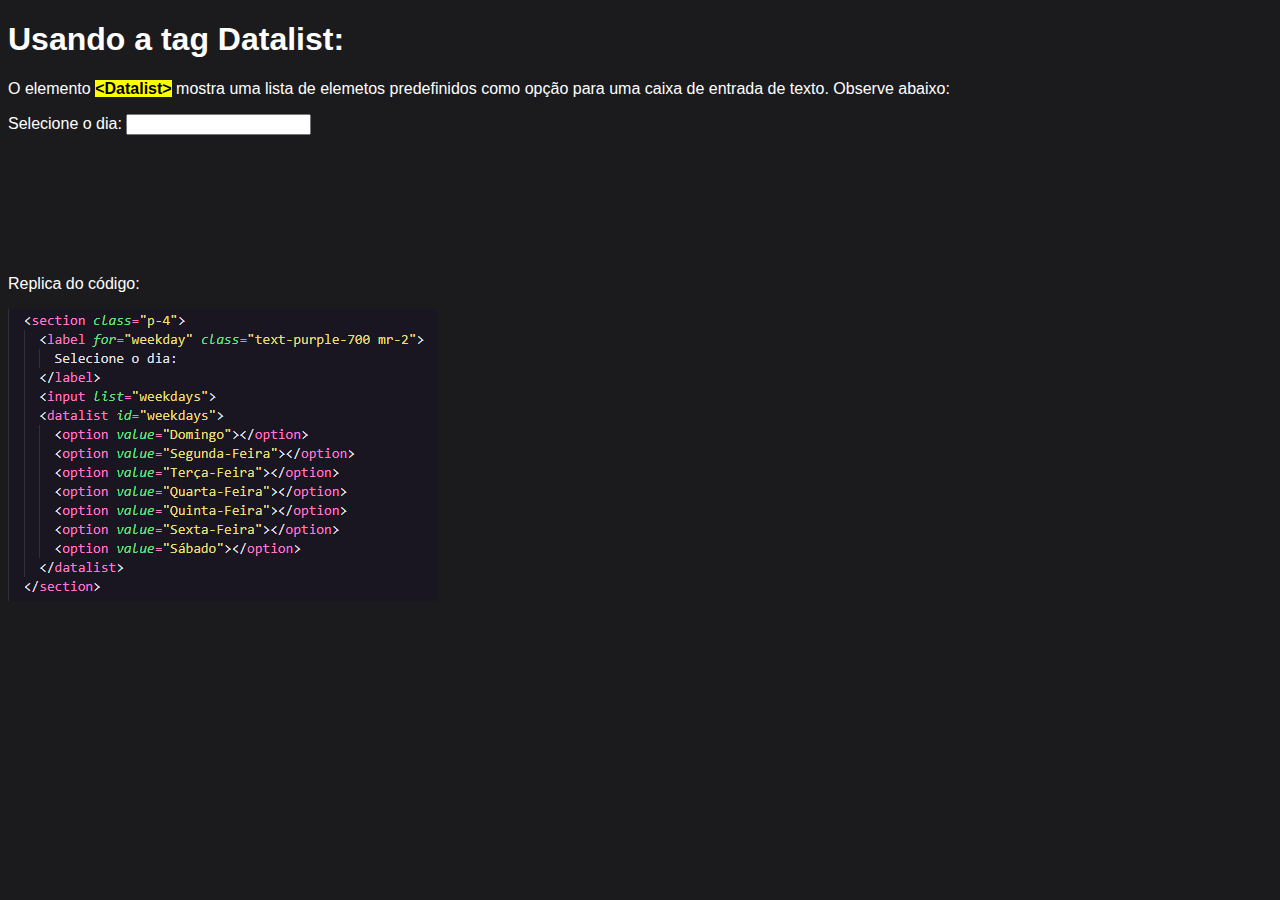
<file: Usando a tag Datalist/index.html>
<!DOCTYPE html>
<html lang="pt-br">
<head>
  <meta charset="UTF-8">
  <meta http-equiv="X-UA-Compatible" content="IE=edge">
  <meta name="viewport" content="width=device-width, initial-scale=1.0">
  <link rel="stylesheet" href="style.css">
  <title>Datalist</title>
</head>
<body>
  <main>
    <section>
      <h1>Usando a tag Datalist:</h1>
      <p>O elemento <mark><strong>&lt;Datalist&gt;</strong></mark> mostra uma lista de elemetos predefinidos como opção para uma caixa de entrada de texto. Observe abaixo:</p>
    </section>

    <section class="p-4" id="datalist">
      <label for="weekday" class="text-purple-700 mr-2">
        Selecione o dia:
      </label>
      <input list="weekdays">
      <datalist id="weekdays">
        <option value="Domingo"></option>
        <option value="Segunda-Feira"></option>
        <option value="Terça-Feira"></option>
        <option value="Quarta-Feira"></option>
        <option value="Quinta-Feira"></option>
        <option value="Sexta-Feira"></option>
        <option value="Sábado"></option>
      </datalist>
    </section>

    <section>
      <p>Replica do código:</p>
      <img src="img/datalist-code.png" alt="">
    </section>
  </main>
</body>
</html>
</file>
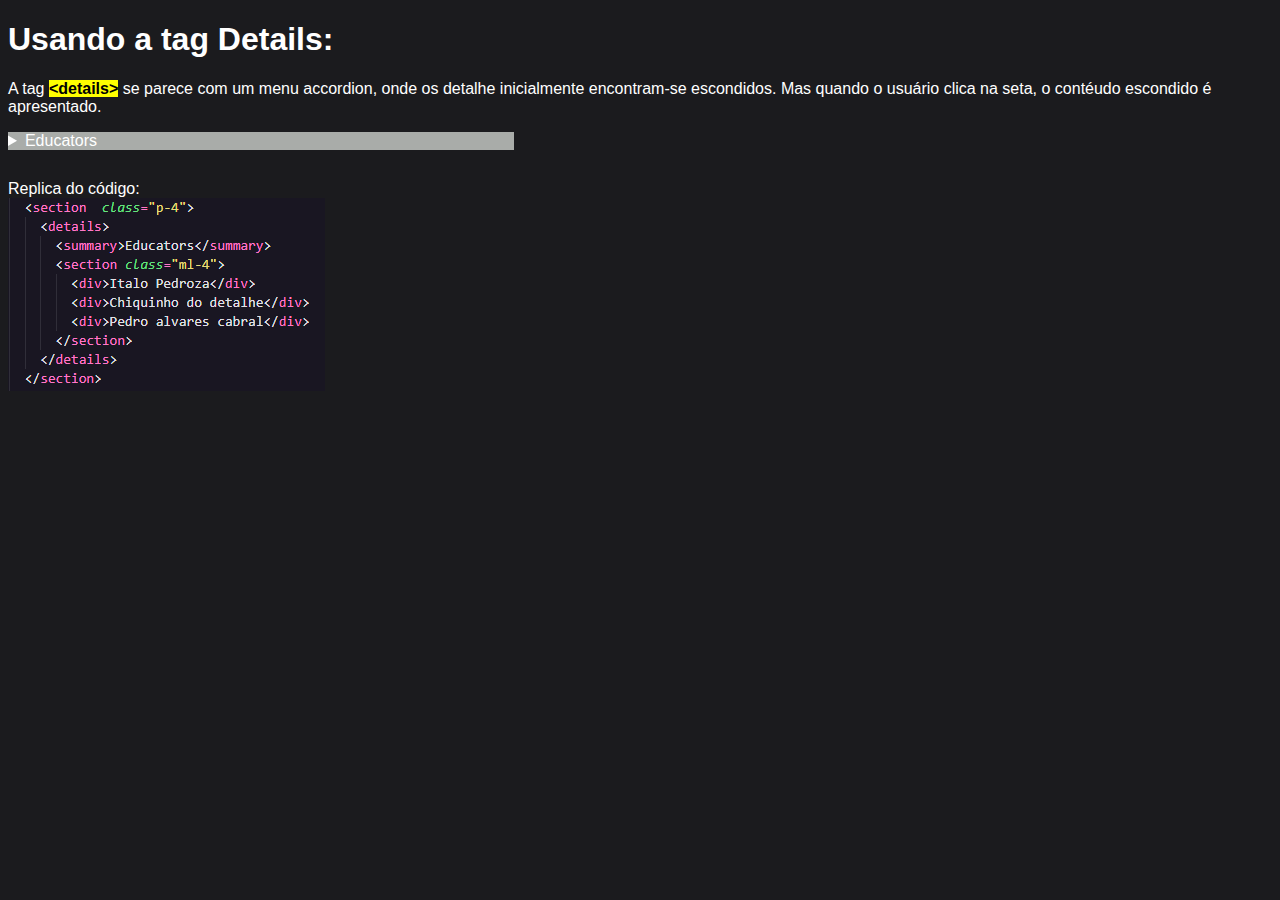
<file: Usando a tag Details/index.html>
<!DOCTYPE html>
<html lang="pt-br">
<head>
  <meta charset="UTF-8">
  <meta http-equiv="X-UA-Compatible" content="IE=edge">
  <meta name="viewport" content="width=device-width, initial-scale=1.0">
  <link rel="stylesheet" href="style.css">
  <title>Detalhes</title>
</head>
<body>
  <main>
    <section>
      <h1>Usando a tag Details:</h1>
      <p>A tag <mark><strong>&lt;details&gt;</strong></mark> se parece com um menu accordion, onde os detalhe inicialmente encontram-se escondidos. Mas quando o usuário clica na seta, o contéudo escondido é apresentado.</p>
    </section>

    <section  class="p-4" id="lista-oculta">
      <details>
        <summary>Educators</summary>
        <section class="ml-4">
          <div>Italo Pedroza</div>
          <div>Chiquinho do detalhe</div>
          <div>Pedro alvares cabral</div>
        </section>
      </details>
    </section>

    <section>
      Replica do código:
      <br>
      <img src="img/detail-code.png" alt="">
    </section>
  </main>
</body>
</html>
</file>
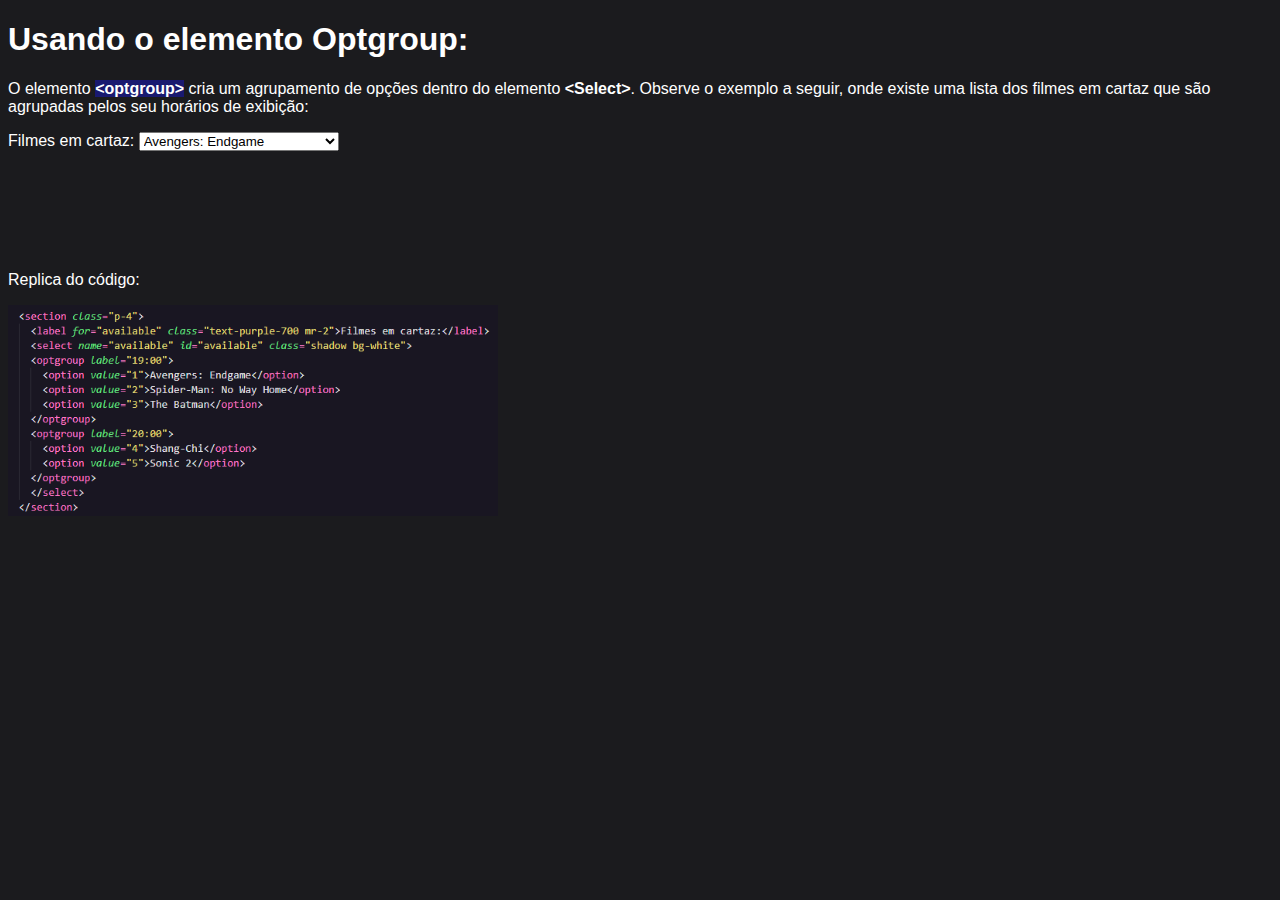
<file: Usando a tag Optgroup/index.html>
<!DOCTYPE html>
<html lang="pt-br">
<head>
  <meta charset="UTF-8">
  <meta http-equiv="X-UA-Compatible" content="IE=edge">
  <meta name="viewport" content="width=device-width, initial-scale=1.0">
  <link rel="stylesheet" href="style.css">
  <title>Optgroup</title>
</head>
<body>
  <main>
    <section>
      <h1>Usando o elemento Optgroup:</h1>
      <p>O elemento <mark><strong>&lt;optgroup&gt;</strong></mark> cria um agrupamento de opções dentro do elemento <strong>&lt;Select&gt;</strong>. Observe o exemplo a seguir, onde existe uma lista dos filmes em cartaz que são agrupadas pelos seu horários de exibição:</p>
    </section>

    <section class="p-4" id="lista">
      <label for="available" class="text-purple-700 mr-2">Filmes em cartaz:</label>
      <select name="available" id="available" class="shadow bg-white">
      <optgroup label="19:00">
        <option value="1">Avengers: Endgame</option>
        <option value="2">Spider-Man: No Way Home</option>
        <option value="3">The Batman</option>
      </optgroup>
      <optgroup label="20:00">
        <option value="4">Shang-Chi</option>
        <option value="5">Sonic 2</option>
      </optgroup>
      </select>
    </section>

    <section>
      <p>Replica do código:</p>
      <img src="img/optgroup-code.png" alt="">
    </section>
  </main>
</body>
</html>
</file>
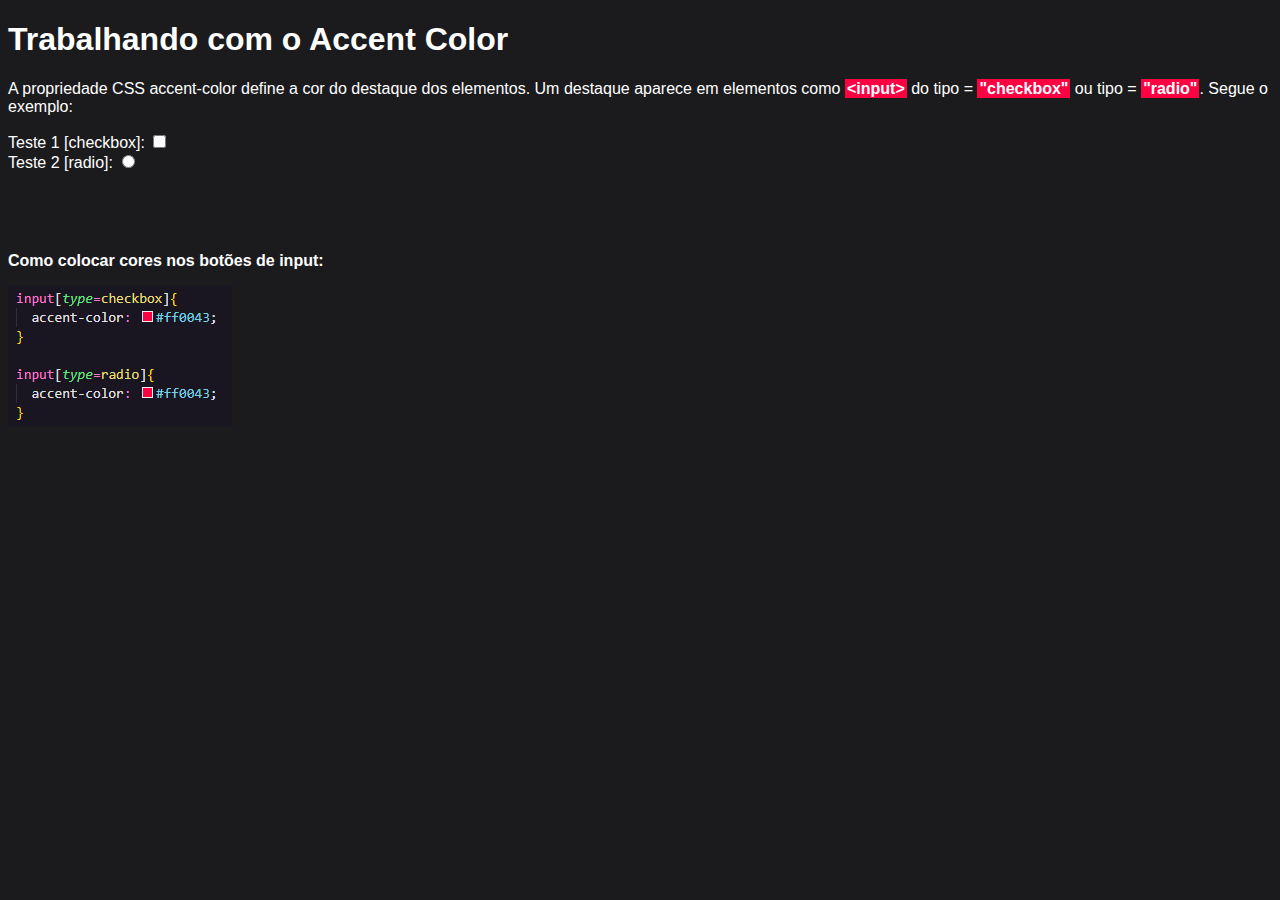
<file: Usando o Accent Color/index.html>
<!DOCTYPE html>
<html lang="pt-br">
<head>
  <meta charset="UTF-8">
  <meta http-equiv="X-UA-Compatible" content="IE=edge">
  <meta name="viewport" content="width=device-width, initial-scale=1.0">
  <link rel="stylesheet" href="style.css">
  <title>Accent Color</title>
</head>
<body>
  <main>
    <section>
      <h1>Trabalhando com o Accent Color</h1>
      <p>A propriedade CSS accent-color define a cor do destaque dos elementos. Um destaque aparece em elementos como <mark><strong>&lt;input&gt;</strong></mark> do tipo = <mark><strong>"checkbox"</strong></mark> ou tipo = <mark><strong>"radio"</strong></mark>. Segue o exemplo:</p>
    </section>
    <section>
      <p>
        Teste 1 [checkbox]: <input type="checkbox" name="">
        <br>
        Teste 2 [radio]: <input type="radio" name="">
      </p>
    </section>
    <section id="code">
      <p><strong>Como colocar cores nos botões de input:</strong></p>
      <img src="img/accent-color.png" alt="">
    </section>
  </main>
</body>
</html>
</file>
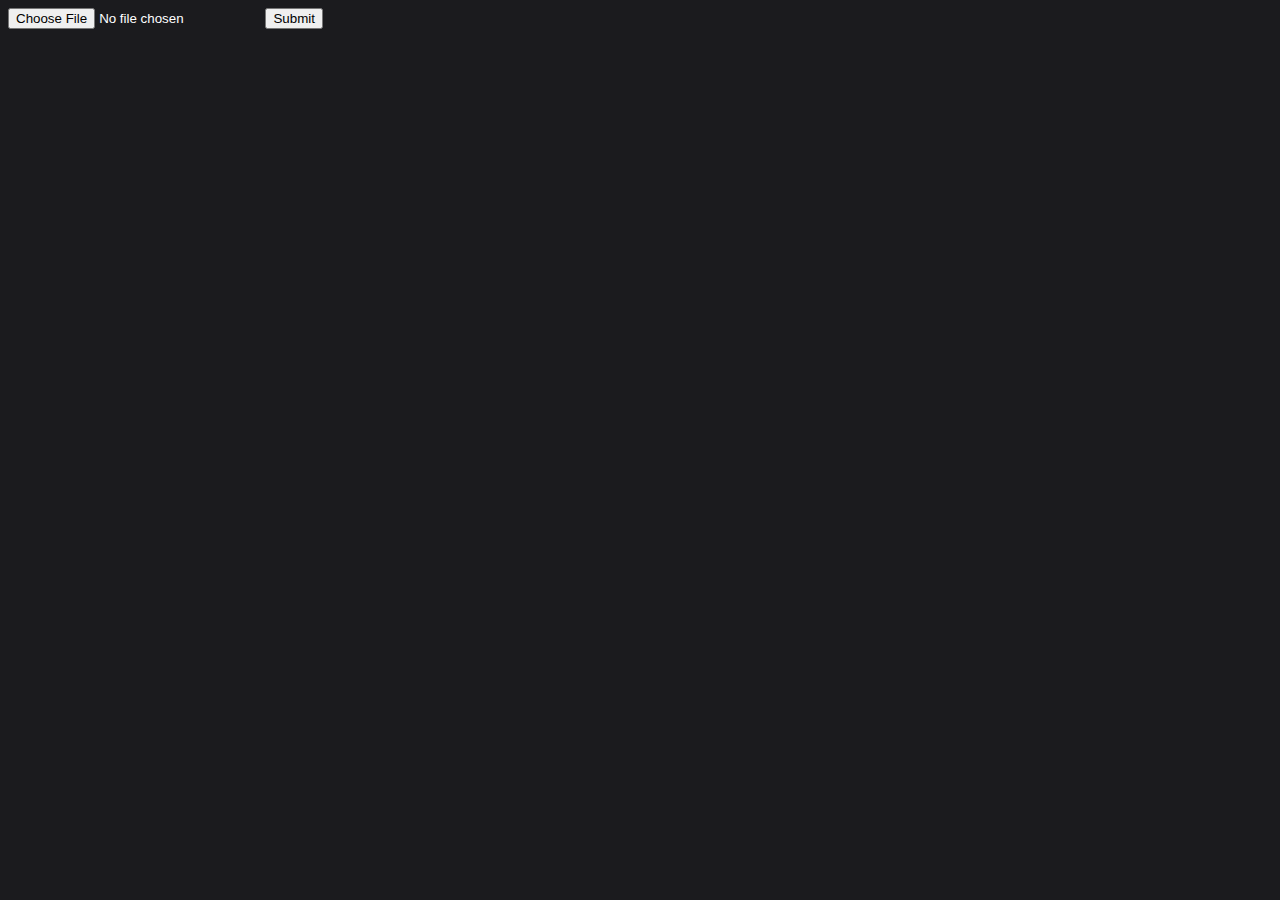
<file: Usando o accept/index.html>
<!DOCTYPE html>
<html lang="pt-br">
  <head>
    <meta charset="UTF-8" />
    <meta http-equiv="X-UA-Compatible" content="IE=edge" />
    <meta name="viewport" content="width=device-width, initial-scale=1.0" />
    <link rel="stylesheet" href="style.css" />
    <title>Document</title>
  </head>
  <body>
    <main>
      <input type="file" accept="image/*">
      <input type="submit">
    </main>
  </body>
</html>
</file>
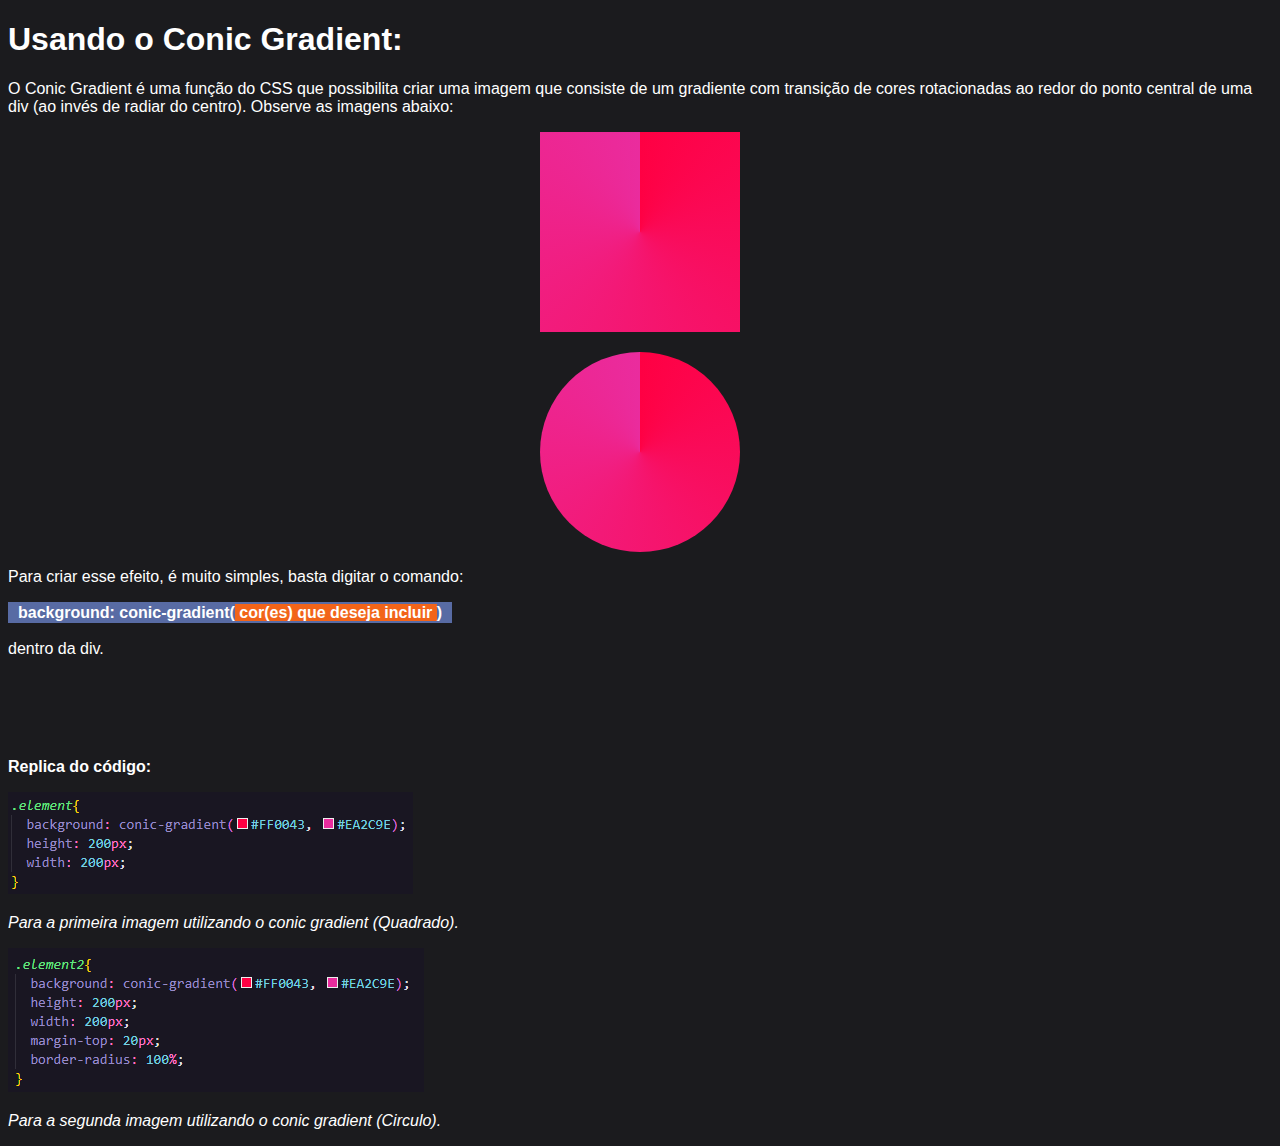
<file: Usando o Conic Gradient CSS/index.html>
<!DOCTYPE html>
<html lang="en">
<head>
  <meta charset="UTF-8">
  <meta http-equiv="X-UA-Compatible" content="IE=edge">
  <meta name="viewport" content="width=device-width, initial-scale=1.0">
  <link rel="stylesheet" href="style.css">
  <title>Conic Gradient</title>
</head>
<body>
  <main>
    <section>
      <h1>Usando o Conic Gradient:</h1>
      <p>O Conic Gradient é uma função do CSS que possibilita criar uma imagem que consiste de um gradiente com transição de cores rotacionadas ao redor do ponto central de uma div (ao invés de radiar do centro). Observe as imagens abaixo:</p>
    </section>
    <section>
      <div class="element">
      </div>
      <div class="element2">
      </div>
    </section>
    <section>
      <p>Para criar esse efeito, é muito simples, basta digitar o comando: <br><br><mark><strong>background: conic-gradient(<span> cor(es) que deseja incluir </span>)</strong></mark>
      <br><br>
      dentro da div.
    </p>
  </section>
    <section id="code">
      <p><strong>Replica do código:</strong></p>
      <img src="img/conic-gradient-1.png" alt="">
      <p><em>Para a primeira imagem utilizando o conic gradient (Quadrado).</em></p>
      <img src="img/conic-gradient-2.png" alt="">
      <p><em>Para a segunda imagem utilizando o conic gradient (Circulo).</em></p>
    </section>
  </main>
</body>
</html>
</file>
<file: Usando a tag Datalist/style.css>
body{
  font-family: Arial, Helvetica, sans-serif;
  background-color: #1B1B1E;
  color: white;
}

#datalist{
  margin-bottom: 140px;
}

input{
  cursor: pointer;
}
</file>
<file: Usando a tag Details/style.css>
body{
  font-family: Arial, Helvetica, sans-serif;
  background-color: #1B1B1E;
  color: white;
}

.p-4{
  margin-bottom: 30px;
  background-color: #A9ACA9;
}

#lista-oculta{
  width: 40%;
}

.ml-4{
  text-indent: 17px;
}
</file>
<file: Usando a tag Optgroup/style.css>
body{
  font-family: Arial, Helvetica, sans-serif;
  background-color: #1B1B1E;
  color: white;
}

mark{
  background-color: midnightblue;
  color: white;
}

#lista{
  margin-bottom: 120px;
}

#available{
  cursor: pointer;
}

section > img{
  max-width: 490px;
}
</file>
<file: Usando o Accent Color/style.css>
body{
  font-family: Arial, Helvetica, sans-serif;
  background-color: #1B1B1E;
  color: white;
}

mark{
  padding: 1px 2px;
  background-color: #ff0043;
  color: white;
}

input[type=checkbox]{
  accent-color: #ff0043;
}

input[type=radio]{
  accent-color: #ff0043;
}

#code{
  margin-top: 80px;
}
</file>
<file: Usando o accept/style.css>
body{
  font-family: Arial, Helvetica, sans-serif;
  background-color: #1B1B1E;
  color: white;
}
</file>
<file: Usando o Conic Gradient CSS/style.css>
body{
  font-family: Arial, Helvetica, sans-serif;
  background-color: #1B1B1E;
  color: white;
}

.element{
  background: conic-gradient(#FF0043, #EA2C9E);
  height: 200px;
  width: 200px;
  display: block;
  margin-left: auto;
  margin-right: auto;
}

.element2{
  background: conic-gradient(#FF0043, #EA2C9E);
  height: 200px;
  width: 200px;
  margin-top: 20px;
  border-radius: 100%;
  display: block;
  margin-left: auto;
  margin-right: auto;
}

mark{
  background-color: #586BA4;
  color: white;
  padding: 2px 10px;
}

span{
  background-color: #F26419;
}

#code{
  margin-top: 100px;
}
</file>
